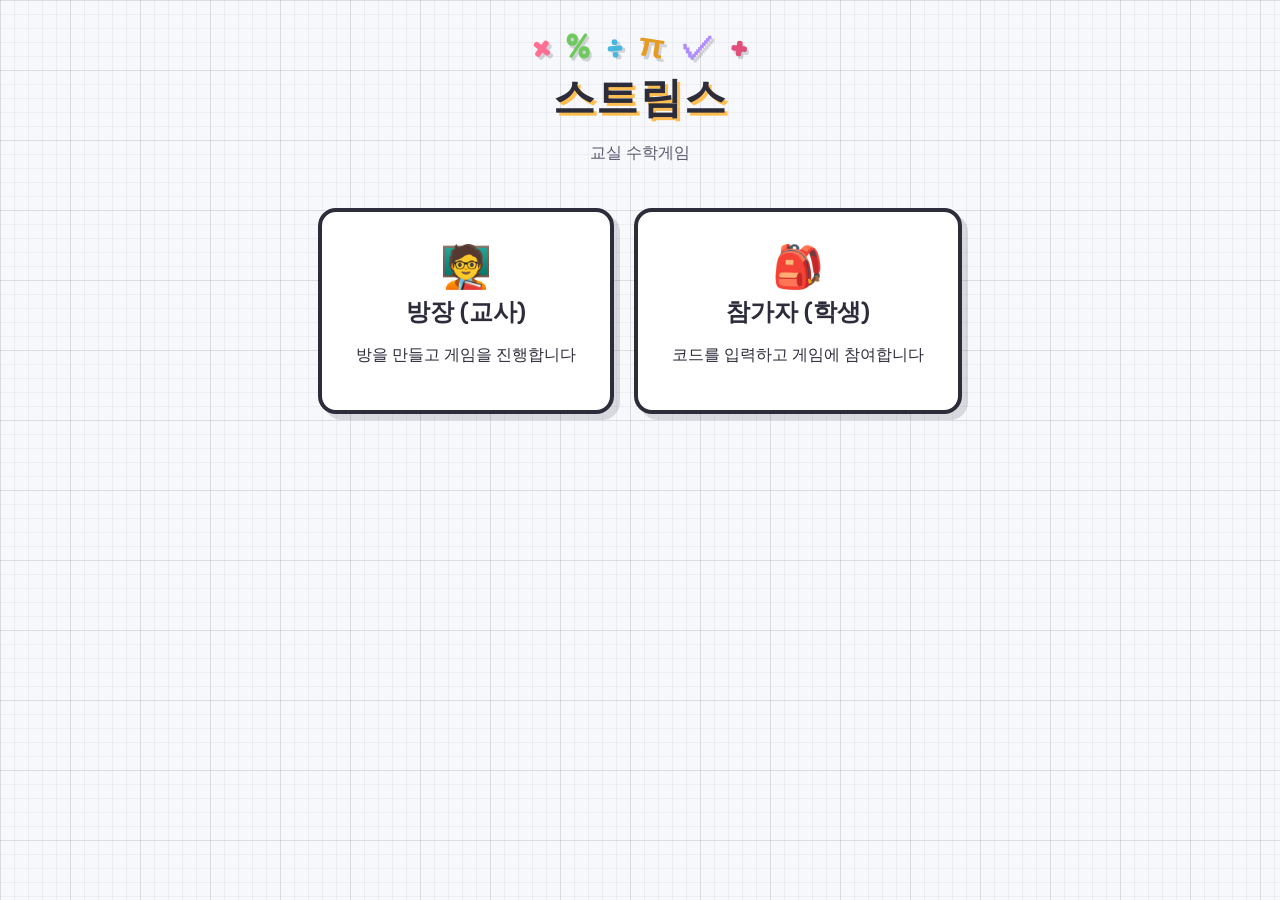
<file: index.html>
<!DOCTYPE html>
<html lang="ko">
<head>
<meta charset="UTF-8" />
<meta name="viewport" content="width=device-width, initial-scale=1.0" />
<title>스트림스 - 교실 수학게임</title>
<link rel="preconnect" href="https://fonts.googleapis.com" />
<link rel="preconnect" href="https://fonts.gstatic.com" crossorigin />
<link href="https://fonts.googleapis.com/css2?family=Fredoka:wght@500;600;700&display=swap" rel="stylesheet" />
<link rel="stylesheet" href="css/style.css" />
</head>
<body>
  <div class="title-banner">
    <div class="math-deco" aria-hidden="true">
      <span style="--c:var(--pink); --r:-8deg">×</span>
      <span style="--c:var(--green); --r:6deg">%</span>
      <span style="--c:var(--blue); --r:-5deg">÷</span>
      <span style="--c:var(--yellow-dark); --r:9deg">π</span>
      <span style="--c:var(--purple); --r:-4deg">✓</span>
      <span style="--c:var(--pink-dark); --r:7deg">+</span>
    </div>
    <h1>스트림스</h1>
    <p>교실 수학게임</p>
  </div>
  <div class="choice-row">
    <div class="choice-card" onclick="location.href='host.html'">
      <div class="emoji">🧑‍🏫</div>
      <h2>방장 (교사)</h2>
      <p>방을 만들고 게임을 진행합니다</p>
    </div>
    <div class="choice-card" onclick="location.href='player.html'">
      <div class="emoji">🎒</div>
      <h2>참가자 (학생)</h2>
      <p>코드를 입력하고 게임에 참여합니다</p>
    </div>
  </div>
</body>
</html>
</file>
<file: css/style.css>
:root {
  --pink: #ff6f91;
  --pink-dark: #e0507a;
  --green: #6fc95d;
  --green-dark: #4fa63f;
  --blue: #46b8e0;
  --blue-dark: #2a8fb8;
  --yellow: #ffbe4f;
  --yellow-dark: #e69c22;
  --purple: #b18cff;
  --purple-dark: #8c63e0;
  --ink: #2c2c3a;
  --paper: #ffffff;
  --paper-soft: #f6f8fc;
  --danger: #ff5a5f;
  --good: #4fa63f;
  font-family: "Fredoka", "Malgun Gothic", sans-serif;
}

* { box-sizing: border-box; }

body {
  margin: 0;
  min-height: 100vh;
  color: var(--ink);
  display: flex;
  flex-direction: column;
  align-items: center;
  padding: 28px 12px 60px;
  background-color: var(--paper-soft);
  background-image:
    linear-gradient(rgba(44,44,58,0.05) 1px, transparent 1px),
    linear-gradient(90deg, rgba(44,44,58,0.05) 1px, transparent 1px),
    linear-gradient(rgba(44,44,58,0.09) 1px, transparent 1px),
    linear-gradient(90deg, rgba(44,44,58,0.09) 1px, transparent 1px);
  background-size: 14px 14px, 14px 14px, 70px 70px, 70px 70px;
}

h1, h2, h3 { margin: 0.2em 0; font-weight: 600; }

.panel {
  background: var(--paper);
  border: 4px solid var(--ink);
  border-radius: 22px;
  box-shadow: 7px 7px 0 rgba(44,44,58,0.15);
  padding: 26px 28px;
  max-width: 900px;
  width: 100%;
}

.title-banner { text-align: center; margin-bottom: 8px; }
.title-banner h1 {
  font-size: 2.6rem;
  font-weight: 700;
  color: var(--ink);
  text-shadow: 3px 3px 0 var(--yellow);
  letter-spacing: 0.04em;
}
.title-banner p { color: #56566b; font-weight: 500; }

/* 상단 낙서 같은 수학 기호 장식 */
.math-deco {
  display: flex;
  justify-content: center;
  align-items: flex-end;
  gap: 16px;
  margin-bottom: 6px;
  flex-wrap: wrap;
}
.math-deco span {
  font-weight: 700;
  font-size: 2.1rem;
  line-height: 1;
  color: var(--c, var(--blue));
  transform: rotate(var(--r, 0deg));
  text-shadow: 3px 3px 0 rgba(44,44,58,0.18);
  display: inline-block;
}

.btn {
  font-family: inherit;
  font-size: 1.05rem;
  font-weight: 600;
  padding: 12px 26px;
  border-radius: 14px;
  border: 3px solid var(--ink);
  cursor: pointer;
  background: var(--blue);
  color: white;
  box-shadow: 4px 4px 0 var(--ink);
  transition: transform 0.05s, box-shadow 0.05s;
}
.btn:active { transform: translate(3px, 3px); box-shadow: 1px 1px 0 var(--ink); }
.btn:disabled { background: #c7cbd6; color: #80808f; box-shadow: 4px 4px 0 #9a9dab; cursor: not-allowed; }
.btn.danger { background: var(--danger); }
.btn.gold { background: var(--yellow); color: var(--ink); }
.btn.small { padding: 8px 16px; font-size: 0.9rem; box-shadow: 3px 3px 0 var(--ink); }

.choice-row { display: flex; gap: 20px; justify-content: center; flex-wrap: wrap; margin-top: 20px; }
.choice-card {
  background: var(--paper);
  border: 4px solid var(--ink);
  border-radius: 18px;
  padding: 28px 34px;
  text-align: center;
  cursor: pointer;
  min-width: 220px;
  box-shadow: 6px 6px 0 rgba(44,44,58,0.15);
  transition: transform 0.08s;
}
.choice-card:hover { transform: translate(-2px, -2px); box-shadow: 8px 8px 0 var(--blue); }
.choice-card .emoji { font-size: 2.6rem; }

input[type=text] {
  font-family: inherit;
  font-size: 1.2rem;
  padding: 10px 14px;
  border-radius: 12px;
  border: 3px solid var(--ink);
  width: 100%;
  max-width: 260px;
  background: var(--paper-soft);
  color: var(--ink);
}
input[type=text]:focus { outline: 3px solid var(--yellow); }

.code-display {
  font-size: 3.4rem;
  letter-spacing: 0.3em;
  text-align: center;
  color: var(--blue-dark);
  font-weight: 700;
  background: var(--paper-soft);
  border: 4px dashed var(--ink);
  border-radius: 16px;
  padding: 10px 0;
  margin: 14px 0;
}

.current-tile {
  width: 120px;
  height: 120px;
  border-radius: 50%;
  background: radial-gradient(circle at 35% 30%, #fff6da, var(--yellow) 70%, var(--yellow-dark));
  border: 5px solid var(--ink);
  display: flex;
  align-items: center;
  justify-content: center;
  font-size: 3rem;
  font-weight: 700;
  color: var(--ink);
  margin: 0 auto;
  box-shadow: 5px 5px 0 rgba(44,44,58,0.2);
}
.current-tile.placeholder { background: #e4e7ef; color: #9698a6; font-size: 1.1rem; border-style: dashed; box-shadow: none; }

.player-list { list-style: none; padding: 0; margin: 10px 0; display: flex; flex-wrap: wrap; gap: 8px; justify-content: center; }
.player-list li {
  background: var(--blue);
  color: white;
  padding: 6px 14px;
  border-radius: 20px;
  font-weight: 600;
  font-size: 0.95rem;
  border: 2px solid var(--ink);
}
.player-list li.done { background: var(--good); }

.progress-bar {
  background: #e4e7ef;
  border-radius: 10px;
  overflow: hidden;
  height: 18px;
  margin: 8px 0;
  border: 2px solid var(--ink);
}
.progress-bar > div { background: var(--good); height: 100%; transition: width 0.3s; }

.join-box {
  margin: 18px 0;
  padding: 16px;
  border: 3px dashed var(--purple);
  border-radius: 16px;
  background: var(--paper-soft);
}
.join-box h3 { margin-top: 0; }
.qr-wrap { display: flex; justify-content: center; margin: 10px 0; }
.qr-wrap div { border: 3px solid var(--ink); border-radius: 10px; background: white; padding: 6px; display: flex; }
.qr-wrap svg { width: 176px; height: 176px; display: block; }
.join-box .row { flex-wrap: nowrap; }
#join-link {
  max-width: 360px;
  font-family: monospace;
  font-size: 0.95rem;
  text-align: center;
}
.copy-hint { color: var(--good); font-weight: 600; min-height: 1.2em; margin: 4px 0 0; }

.game-board {
  position: relative;
  display: grid;
  grid-template-columns: repeat(8, minmax(52px, 1fr));
  grid-template-rows: repeat(6, minmax(52px, 1fr));
  gap: 6px;
  background: linear-gradient(160deg, #dceefb, #b9e0f5);
  border: 5px solid var(--ink);
  border-radius: 18px;
  padding: 10px;
  margin: 16px auto;
  max-width: 640px;
}

.cell {
  border-radius: 50%;
  background: var(--paper);
  border: 3px solid var(--blue-dark);
  display: flex;
  align-items: center;
  justify-content: center;
  font-weight: 700;
  font-size: 1.3rem;
  color: var(--ink);
  cursor: pointer;
  user-select: none;
  position: relative;
}
.cell .order-badge {
  position: absolute;
  top: -6px;
  left: -6px;
  background: var(--ink);
  color: white;
  font-size: 0.6rem;
  font-weight: 600;
  border-radius: 50%;
  width: 18px;
  height: 18px;
  display: flex;
  align-items: center;
  justify-content: center;
}
.cell.filled { background: var(--green); color: white; border-color: var(--green-dark); cursor: default; }
.cell.joker { background: var(--purple); color: white; border-color: var(--purple-dark); }
.cell.empty:hover { background: #fff3d6; border-color: var(--yellow-dark); }
.cell.empty.selectable { box-shadow: 0 0 0 3px var(--yellow); }

.score-table-inline {
  grid-column: 2 / 8;
  grid-row: 2 / 6;
  display: flex;
  align-items: center;
  justify-content: center;
  background: rgba(255,255,255,0.92);
  border-radius: 14px;
  border: 2px solid var(--ink);
  padding: 6px;
}

table.score-table {
  border-collapse: collapse;
  font-size: 0.85rem;
  font-family: inherit;
}
table.score-table caption { font-weight: 700; margin-bottom: 4px; color: var(--ink); }
table.score-table th, table.score-table td {
  border: 1px solid #c7cbd6;
  padding: 3px 8px;
  text-align: center;
}
table.score-table th { background: var(--blue); color: white; }

.status-banner {
  text-align: center;
  font-weight: 700;
  font-size: 1.1rem;
  padding: 10px;
  border-radius: 12px;
  margin: 10px 0;
  border: 2px solid var(--ink);
}
.status-banner.waiting { background: #fff3d6; color: #8a6300; }
.status-banner.done { background: #dff6d8; color: #2d6b1f; }

.auto-mode-label {
  cursor: pointer;
  font-weight: 600;
  font-size: 0.95rem;
  margin-top: 10px;
  gap: 8px;
}
.auto-mode-label input { width: 18px; height: 18px; cursor: pointer; }

/* 게임 중 화면: 왼쪽(또는 좁은 화면에서는 아래) 숫자 트래커 + 오른쪽 보드, 크롬북 화면에 한눈에 들어오도록 가로로 배치 */
.panel.wide { max-width: 1040px; }
.play-layout {
  display: flex;
  gap: 18px;
  align-items: flex-start;
  justify-content: center;
  flex-wrap: wrap-reverse;
}
.play-main { flex: 1 1 480px; min-width: 300px; }

.playing-header {
  display: flex;
  align-items: center;
  justify-content: space-between;
  gap: 12px;
  flex-wrap: wrap;
  margin-bottom: 6px;
}
.current-tile-box { display: flex; align-items: center; gap: 10px; }
.current-tile-label { font-weight: 700; color: var(--ink); }

.number-tracker {
  display: grid;
  grid-template-columns: repeat(4, 30px);
  gap: 5px;
  justify-content: center;
  align-content: start;
  flex: 0 0 auto;
  padding-top: 4px;
}
.tracker-cell {
  width: 30px;
  height: 30px;
  border-radius: 50%;
  border: 2px solid var(--blue-dark);
  background: var(--paper);
  color: var(--ink);
  display: flex;
  align-items: center;
  justify-content: center;
  font-size: 0.72rem;
  font-weight: 700;
}
.tracker-cell.used {
  background: #d8dbe3;
  border-color: #9a9dab;
  color: #9a9dab;
  text-decoration: line-through;
}

.leaderboard { list-style: none; padding: 0; margin: 10px 0; }
.leaderboard li {
  display: flex;
  justify-content: space-between;
  padding: 10px 16px;
  border-radius: 12px;
  margin-bottom: 6px;
  background: var(--paper-soft);
  border: 3px solid var(--ink);
  font-size: 1.1rem;
  font-weight: 700;
}
.leaderboard li:nth-child(1) { background: #fff2c2; border-color: var(--yellow-dark); font-size: 1.3rem; }
.leaderboard li:nth-child(2) { background: #eef0f4; }
.leaderboard li:nth-child(3) { background: #ffe4c2; }

.modal-overlay {
  position: fixed;
  inset: 0;
  background: rgba(44,44,58,0.55);
  display: flex;
  align-items: center;
  justify-content: center;
  padding: 16px;
  z-index: 100;
}
.modal-card {
  background: var(--paper);
  border: 4px solid var(--ink);
  border-radius: 22px;
  box-shadow: 7px 7px 0 rgba(44,44,58,0.25);
  padding: 24px 26px;
  max-width: 520px;
  width: 100%;
  max-height: 85vh;
  overflow-y: auto;
  text-align: center;
}
.modal-card h2 { margin-bottom: 14px; }
.rules-list {
  text-align: left;
  margin: 0;
  padding-left: 1.3em;
  line-height: 1.65;
  font-size: 1.02rem;
  font-weight: 500;
}
.rules-list li { margin-bottom: 8px; }
.rules-list b { color: var(--blue-dark); }

.row { display: flex; gap: 12px; align-items: center; flex-wrap: wrap; justify-content: center; }
.center { text-align: center; }
.error-msg { color: var(--danger); font-weight: 700; text-align: center; min-height: 1.4em; }
a.back-link { color: #6b6b80; text-decoration: none; margin-top: 16px; display: inline-block; font-weight: 600; }
a.back-link:hover { color: var(--ink); }
</file>
